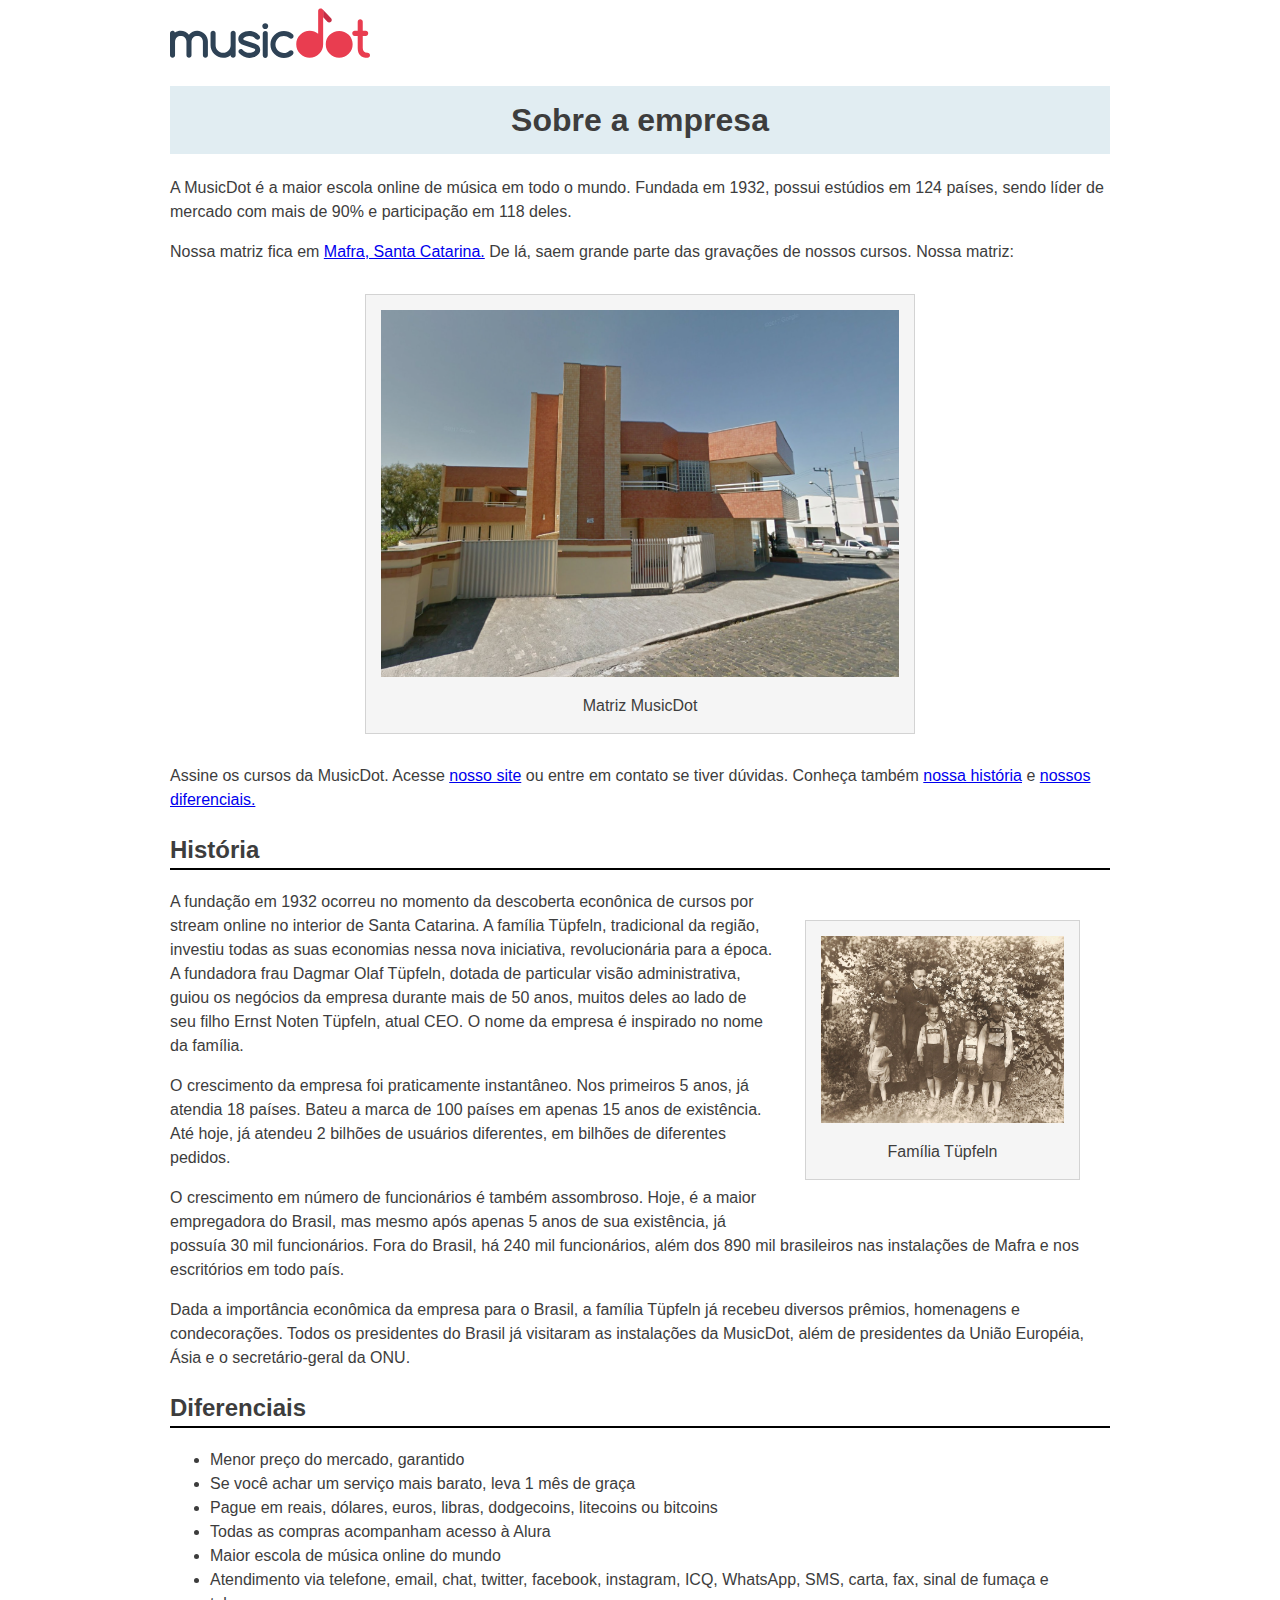
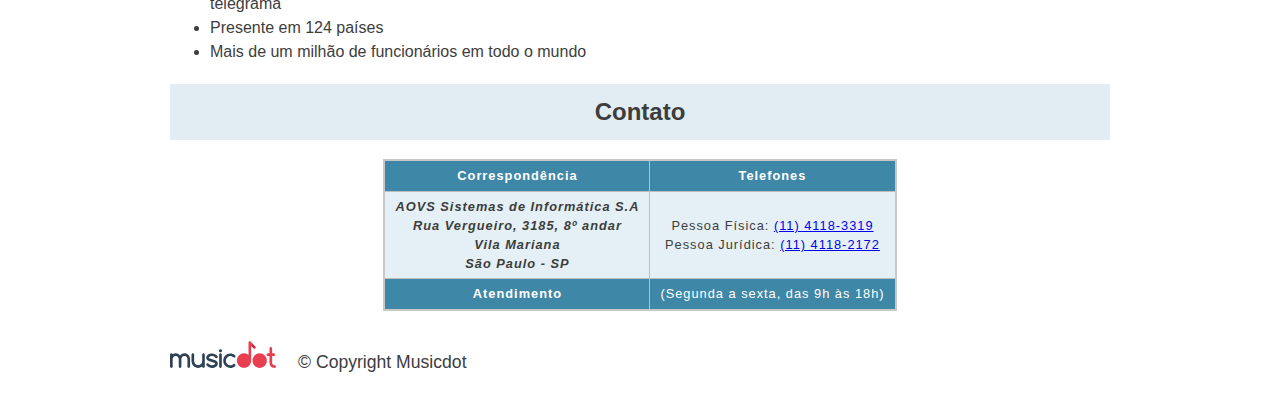
<file: sobre.html>
<!DOCTYPE html>
<html lang="pt-br">
<head>
    <meta charset="UTF-8">
    <meta http-equiv="X-UA-Compatible" content="IE=edge">
    <meta name="viewport" content="width=device-width, initial-scale=1.0">
    <title>Document</title>
    <link href="img/favicon.ico" rel="icon">
    <link rel="stylesheet" href="css/sobre.css">
</head>
<body>
    <img src="img/logo.svg" alt="MusicDot">
<h1 class="titulo"> Sobre a empresa </h1>

<p>
  A MusicDot é a maior escola online de música em todo o mundo.
  Fundada em 1932, possui estúdios em 124 países, sendo líder de mercado com mais de 90% e participação em 118 deles.
</p>

<p>
  Nossa matriz fica em <a href="https://maps.google.com.br/?q=190,GabrielDequech,Mafra,SC"> Mafra, Santa Catarina.</a> De lá, saem grande parte das gravações de nossos cursos. Nossa matriz:
</p>

<figure class="matriz-musicdot">
  <img src="img/matriz-musicdot.png" alt="Matriz da musicdot">
  <figcaption> 
      Matriz MusicDot 
  </figcaption>
</figure>

<p>
  Assine os cursos da MusicDot. Acesse <a href="musica.html"> nosso site</a>  ou entre em contato se tiver dúvidas.
  Conheça também <a href="https://encurtador.com.br/xFHY0">nossa história</a> e <a href="https://encurtador.com.br/xFHY0">nossos diferenciais.</a>
</p>

<h2 id="historia" class="subtitulo"> História </h2>

<figure class="familia-tupfeln">
  <img src="img/familia-tupfeln.jpg" alt="Foto da família tüpfeln">
  <figcaption>Família Tüpfeln</figcaption>
</figure>

<p>
  A fundação em 1932 ocorreu no momento da descoberta econônica de cursos por stream online no interior de Santa Catarina. A
  família Tüpfeln, tradicional da região, investiu todas as suas economias nessa nova iniciativa,
  revolucionária para a época. A fundadora frau Dagmar Olaf Tüpfeln, dotada de particular visão
  administrativa, guiou os negócios da empresa durante mais de 50 anos, muitos deles ao lado
  de seu filho Ernst Noten Tüpfeln, atual CEO. O nome da empresa é inspirado no nome da família.
</p>

<p>
  O crescimento da empresa foi praticamente instantâneo. Nos primeiros 5 anos, já atendia 18 países.
  Bateu a marca de 100 países em apenas 15 anos de existência. Até hoje, já atendeu 2 bilhões
  de usuários diferentes, em bilhões de diferentes pedidos.
</p>

<p>
  O crescimento em número de funcionários é também assombroso. Hoje, é a maior empregadora do
  Brasil, mas mesmo após apenas 5 anos de sua existência, já possuía 30 mil funcionários. Fora do
  Brasil, há 240 mil funcionários, além dos 890 mil brasileiros nas instalações de Mafra e
  nos escritórios em todo país.
</p>

<p>
  Dada a importância econômica da empresa para o Brasil, a família Tüpfeln já recebeu diversos prêmios,
  homenagens e condecorações. Todos os presidentes do Brasil já visitaram as instalações da MusicDot, além de presidentes da União Européia, Ásia e o secretário-geral da ONU.
</p>

<h2 id="diferenciais" class="subtitulo"> Diferenciais </h2>
<ul>
<li> Menor preço do mercado, garantido </li>
<li> Se você achar um serviço mais barato, leva 1 mês de graça </li>
<li> Pague em reais, dólares, euros, libras, dodgecoins, litecoins ou bitcoins </li>
<li> Todas as compras acompanham acesso à Alura </li>
<li> Maior escola de música online do mundo </li>
<li> Atendimento via telefone, email, chat, twitter, facebook, instagram, ICQ, WhatsApp, SMS, carta, fax, sinal de fumaça e telegrama </li>
<li> Presente em 124 países </li>
<li> Mais de um milhão de funcionários em todo o mundo </li>
</ul>

<h2 class="titulo"> Contato </h2>

 <table align="center">
  <thead>
      <tr>
          <th><b>Correspondência</b></th>
          <th scope="col">Telefones</th>
      </tr>
  </thead>
  <tbody>
      <tr>
          <th scope="row"><address>
           AOVS Sistemas de Informática S.A
           <br>
           Rua Vergueiro, 3185, 8º andar
           <br>
           Vila Mariana
           <br>
           São Paulo - SP
           </address></th>
          <td>Pessoa Física:  <a href="tel://114118-3319"> (11) 4118-3319 </a> 
           <br>Pessoa Jurídica:  <a href="tel://114118-2172"> (11) 4118-2172 </a>
         </td>
          
   
  </tbody>
  <tfoot>
      <tr>
          <th scope="row">Atendimento</th>
          <td>(Segunda a sexta, das 9h às 18h)</td>
      </tr>
  </tfoot>
 </table>
 <footer class="rodape">
   <img src="img/logo.svg" alt="Logo da Musicdot" class="rodape__logo">
   <p class="rodape__copyright"> &copy; Copyright Musicdot </p>
 </footer>
 
</body>
</html>
</file>
<file: css/sobre.css>
body{
    font-family: Arial, Helvetica, sans-serif;
    color: #3D3D3D;
    width: 80%;
    max-width: 940px;
    margin-left: auto;
    margin-right: auto;
    font-size: 16px;
    line-height: 1.5;
}
.titulo {
    background-color: #E1EDF2;
    padding: 10px;
    text-align: center;

}
.subtitulo {
    border-bottom: 2px solid black;
   
}
figure{
    max-width: 100%;
    box-sizing: border-box;
    text-align: center;
    background-color: whitesmoke;
    border: 1px solid lightgrey;
    margin: 30px;
    padding: 15px;
}
figcaption{
    margin-top: 10px;
}
.matriz-musicdot {
    width: 550px;
    margin-left: auto;
    margin-right: auto;
}

.familia-tupfeln {
    width: 275px;
    float: right;
}
figure img {
    width: 100%;
}
thead,
tfoot {
    background-color: #3f87a6;
    color: #fff;
}

tbody {
    background-color: #e4f0f5;
}

caption {
    padding: 10px;
    caption-side: bottom;
}

table {
    border-collapse: collapse;
    border: 2px solid rgb(200, 200, 200);
    letter-spacing: 1px;
    font-family: sans-serif;
    font-size: 0.8rem;
}

td,
th {
    border: 1px solid rgb(190, 190, 190);
    padding: 5px 10px;
}

td {
    text-align: center;
}
.rodape {
    padding: 1.75em 0;
    font-size: 1.1rem;
}

.rodape__logo {
    width: 6em;
}
.rodape__copyright {
    display: inline;
    margin-left: 1em;
}
</file>
